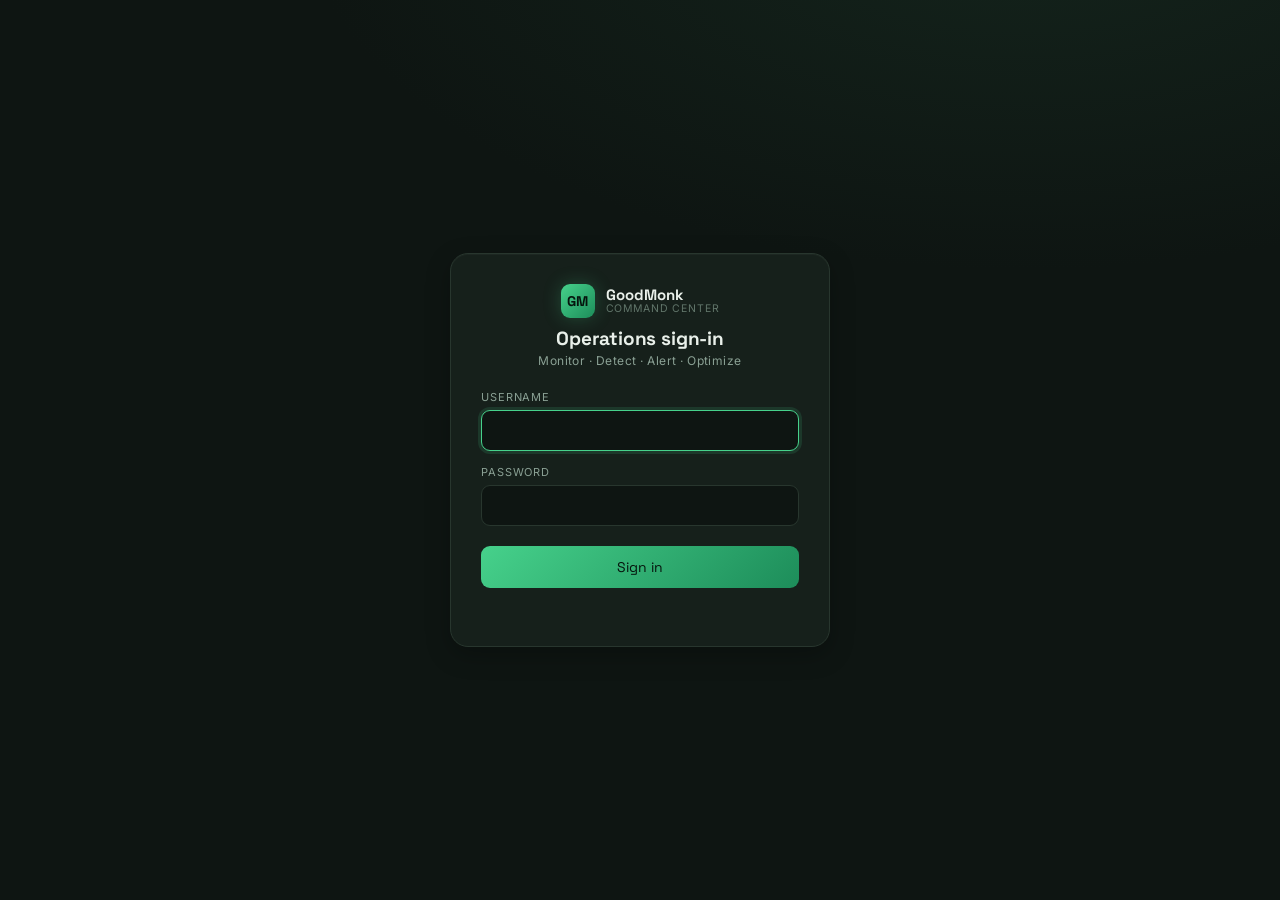
<file: dashboard/login.html>
<!DOCTYPE html>
<html lang="en">
<head>
  <meta charset="UTF-8" />
  <meta name="viewport" content="width=device-width, initial-scale=1.0" />
  <title>Sign in · GoodMonk Command Center</title>
  <link rel="stylesheet" href="style.css" />
</head>
<body>
  <div class="login-wrap">
    <div class="login-card">
      <div class="brand">
        <div class="glyph">GM</div>
        <div>
          <div class="title">GoodMonk</div>
          <div class="sub">Command Center</div>
        </div>
      </div>
      <h1>Operations sign-in</h1>
      <p class="tag">Monitor · Detect · Alert · Optimize</p>

      <div class="field">
        <label for="username">Username</label>
        <input id="username" type="text" autocomplete="username" autofocus />
      </div>
      <div class="field">
        <label for="password">Password</label>
        <input id="password" type="password" autocomplete="current-password" />
      </div>
      <button class="btn-primary" id="loginBtn">Sign in</button>
      <div class="login-err" id="err"></div>
    </div>
  </div>
  <script src="auth.js"></script>
  <script>
    document.getElementById('loginBtn').addEventListener('click', doLogin);
    document.getElementById('password').addEventListener('keydown', e => { if (e.key === 'Enter') doLogin(); });
    document.getElementById('username').addEventListener('keydown', e => { if (e.key === 'Enter') doLogin(); });

    function doLogin() {
      const u = document.getElementById('username').value.trim();
      const p = document.getElementById('password').value;
      const err = document.getElementById('err');
      if (Auth.login(u, p)) {
        window.location.href = 'index.html';
      } else {
        err.textContent = 'Incorrect username or password.';
        document.getElementById('password').value = '';
      }
    }
    // If already signed in, skip straight to the dashboard.
    if (Auth.isAuthed()) window.location.href = 'index.html';
  </script>
</body>
</html>
</file>
<file: dashboard/style.css>
/* ===================================================================
   GOODMONK D2C COMMAND CENTER — style.css
   A calm mission-control console for a mobile-first wellness brand.
   Green = healthy, amber = warning, vermilion = critical.
   =================================================================== */

@import url('https://fonts.googleapis.com/css2?family=Space+Grotesk:wght@400;500;600;700&family=Inter:wght@400;500;600&display=swap');

:root {
  --bg:        #0e1512;
  --surface:   #16201b;
  --surface-2: #1c2922;
  --line:      #28362e;
  --line-soft: #20302820;
  --text:      #e9f0ea;
  --muted:     #8aa094;
  --muted-2:   #61756a;

  --healthy:   #46d18b;
  --healthy-d: #1d8d5a;
  --warning:   #f5b13d;
  --critical:  #ff5d52;
  --info:      #5aa9e6;

  --radius:    14px;
  --radius-sm: 9px;
  --shadow:    0 1px 0 #ffffff08 inset, 0 8px 24px #00000040;
  --mono:      'JetBrains Mono', ui-monospace, 'SF Mono', Menlo, Consolas, monospace;
}

* { box-sizing: border-box; }

body {
  margin: 0;
  background:
    radial-gradient(1200px 600px at 80% -10%, #14241c 0%, transparent 60%),
    var(--bg);
  color: var(--text);
  font-family: 'Inter', system-ui, -apple-system, sans-serif;
  font-size: 14px;
  -webkit-font-smoothing: antialiased;
}

h1, h2, h3, h4, .display { font-family: 'Space Grotesk', sans-serif; letter-spacing: -0.01em; }

.mono { font-family: var(--mono); font-variant-numeric: tabular-nums; }

a { color: var(--healthy); text-decoration: none; }

/* ---- App shell -------------------------------------------------- */
.app { display: grid; grid-template-columns: 232px 1fr; min-height: 100vh; }

.sidebar {
  background: linear-gradient(180deg, var(--surface) 0%, #121b16 100%);
  border-right: 1px solid var(--line);
  padding: 22px 16px;
  position: sticky; top: 0; height: 100vh;
  display: flex; flex-direction: column; gap: 6px;
}

.brand { display: flex; align-items: center; gap: 11px; margin-bottom: 22px; }
.brand .glyph {
  width: 34px; height: 34px; border-radius: 9px; flex: none;
  background: linear-gradient(135deg, var(--healthy), var(--healthy-d));
  display: grid; place-items: center; color: #06140d; font-weight: 700;
  font-family: 'Space Grotesk'; box-shadow: 0 0 18px #46d18b40;
}
.brand .title { font-family: 'Space Grotesk'; font-weight: 700; font-size: 15px; line-height: 1.05; }
.brand .sub { font-size: 10.5px; color: var(--muted-2); letter-spacing: 0.08em; text-transform: uppercase; }

.nav-link {
  display: flex; align-items: center; gap: 10px;
  padding: 9px 11px; border-radius: var(--radius-sm);
  color: var(--muted); font-weight: 500; cursor: pointer;
  border: 1px solid transparent; transition: background .15s, color .15s;
}
.nav-link:hover { background: var(--surface-2); color: var(--text); }
.nav-link.active { background: var(--surface-2); color: var(--text); border-color: var(--line); }
.nav-link .dot { width: 6px; height: 6px; border-radius: 50%; background: var(--muted-2); }
.nav-link.active .dot { background: var(--healthy); box-shadow: 0 0 8px var(--healthy); }
.nav-num { margin-left: auto; font-size: 11px; color: var(--muted-2); font-family: var(--mono); }

.sidebar .spacer { flex: 1; }
.logout {
  margin-top: 8px; width: 100%; text-align: left;
  background: transparent; color: var(--muted); border: 1px solid var(--line);
  border-radius: var(--radius-sm); padding: 9px 11px; cursor: pointer; font: inherit;
}
.logout:hover { color: var(--critical); border-color: var(--critical); }

/* ---- Main ------------------------------------------------------- */
.main { padding: 0; min-width: 0; }

.topbar {
  position: sticky; top: 0; z-index: 20;
  display: flex; align-items: center; gap: 18px;
  padding: 16px 28px;
  background: #0e1512d9; backdrop-filter: blur(10px);
  border-bottom: 1px solid var(--line);
}
.status-pill {
  display: inline-flex; align-items: center; gap: 9px;
  padding: 7px 14px; border-radius: 999px; font-weight: 600;
  font-family: 'Space Grotesk'; font-size: 13px;
  border: 1px solid var(--line); background: var(--surface);
}
.status-pill .beacon { width: 9px; height: 9px; border-radius: 50%; }
.status-pill.ok    { color: var(--healthy);  border-color: #46d18b44; }
.status-pill.ok .beacon    { background: var(--healthy);  box-shadow: 0 0 0 0 #46d18b88; animation: pulse 2s infinite; }
.status-pill.degraded { color: var(--warning); border-color: #f5b13d44; }
.status-pill.degraded .beacon { background: var(--warning); }
.status-pill.down  { color: var(--critical); border-color: #ff5d5244; }
.status-pill.down .beacon  { background: var(--critical); animation: pulse-red 1.1s infinite; }

@keyframes pulse {
  0%   { box-shadow: 0 0 0 0 #46d18b88; }
  70%  { box-shadow: 0 0 0 9px #46d18b00; }
  100% { box-shadow: 0 0 0 0 #46d18b00; }
}
@keyframes pulse-red {
  0% { box-shadow: 0 0 0 0 #ff5d5288; } 70% { box-shadow: 0 0 0 9px #ff5d5200; } 100% { box-shadow: 0 0 0 0 #ff5d5200; }
}

/* Heartbeat — the signature element */
.heartbeat { flex: 1; height: 34px; opacity: .9; min-width: 0; }
.heartbeat polyline { fill: none; stroke: var(--healthy); stroke-width: 2; stroke-linejoin: round; stroke-linecap: round; }
.heartbeat.degraded polyline { stroke: var(--warning); }
.heartbeat.down polyline { stroke: var(--critical); }

.updated { font-size: 11.5px; color: var(--muted); white-space: nowrap; font-family: var(--mono); }

.content { padding: 26px 28px 60px; max-width: 1280px; }

.section { margin-bottom: 38px; scroll-margin-top: 80px; }
.section > .head { display: flex; align-items: baseline; gap: 12px; margin-bottom: 14px; }
.section > .head h2 { font-size: 17px; margin: 0; font-weight: 600; }
.section > .head .eyebrow {
  font-size: 10.5px; letter-spacing: 0.14em; text-transform: uppercase;
  color: var(--muted-2); font-family: var(--mono);
}
.section > .head .note { margin-left: auto; font-size: 11.5px; color: var(--muted); }

/* ---- Cards ------------------------------------------------------ */
.card {
  background: var(--surface); border: 1px solid var(--line);
  border-radius: var(--radius); box-shadow: var(--shadow);
}
.card.pad { padding: 18px; }

.kpi-grid { display: grid; grid-template-columns: repeat(auto-fit, minmax(150px, 1fr)); gap: 14px; }
.kpi {
  background: var(--surface); border: 1px solid var(--line);
  border-radius: var(--radius); padding: 16px 16px 14px; position: relative; overflow: hidden;
}
.kpi::after { content:''; position:absolute; inset:0 0 auto 0; height:3px; background: var(--line); }
.kpi.ok::after { background: var(--healthy); }
.kpi.warn::after { background: var(--warning); }
.kpi.crit::after { background: var(--critical); }
.kpi .label { font-size: 11px; letter-spacing: .08em; text-transform: uppercase; color: var(--muted); }
.kpi .value { font-family: 'Space Grotesk'; font-weight: 700; font-size: 30px; margin-top: 6px; line-height: 1; }
.kpi .value.sm { font-size: 22px; }
.kpi .unit { font-size: 13px; color: var(--muted); font-weight: 500; }
.kpi.ok .value { color: var(--healthy); }
.kpi.warn .value { color: var(--warning); }
.kpi.crit .value { color: var(--critical); }

/* ---- Tables ----------------------------------------------------- */
table.gm { width: 100%; border-collapse: collapse; }
table.gm th {
  text-align: left; font-size: 10.5px; letter-spacing: .1em; text-transform: uppercase;
  color: var(--muted-2); font-weight: 600; padding: 12px 14px; border-bottom: 1px solid var(--line);
}
table.gm td { padding: 12px 14px; border-bottom: 1px solid var(--line-soft); font-size: 13px; }
table.gm tr:last-child td { border-bottom: none; }
table.gm tr:hover td { background: #ffffff04; }

.badge {
  display: inline-flex; align-items: center; gap: 6px; padding: 3px 10px;
  border-radius: 999px; font-size: 11.5px; font-weight: 600; font-family: var(--mono);
}
.badge::before { content:''; width: 6px; height: 6px; border-radius: 50%; background: currentColor; }
.badge.healthy, .badge.pass, .badge.operational { color: var(--healthy); background: #46d18b18; }
.badge.warning  { color: var(--warning);  background: #f5b13d18; }
.badge.critical, .badge.failed, .badge.down { color: var(--critical); background: #ff5d5218; }
.badge.resolved { color: var(--info); background: #5aa9e618; }
.badge.muted { color: var(--muted); background: #ffffff08; }

/* ---- Break grid ------------------------------------------------- */
.break-grid { display: grid; grid-template-columns: repeat(auto-fit, minmax(150px, 1fr)); gap: 12px; }
.break-cell {
  border: 1px solid var(--line); border-radius: var(--radius-sm);
  padding: 16px; background: var(--surface); text-align: center;
}
.break-cell .name { font-size: 12px; color: var(--muted); margin-bottom: 10px; }
.break-cell .state { font-family: 'Space Grotesk'; font-weight: 700; font-size: 16px; }
.break-cell.pass   { border-color: #46d18b40; } .break-cell.pass .state { color: var(--healthy); }
.break-cell.warning{ border-color: #f5b13d40; } .break-cell.warning .state { color: var(--warning); }
.break-cell.failed { border-color: #ff5d5255; background: #ff5d520a; } .break-cell.failed .state { color: var(--critical); }

/* ---- Perf rows -------------------------------------------------- */
.perf-page { border-bottom: 1px solid var(--line-soft); padding: 14px; }
.perf-page:last-child { border-bottom: none; }
.perf-head { display: flex; align-items: center; gap: 12px; margin-bottom: 10px; }
.perf-head .pname { font-weight: 600; font-family: 'Space Grotesk'; }
.score-chip { font-family: var(--mono); font-size: 12px; padding: 2px 8px; border-radius: 6px; }
.metrics { display: grid; grid-template-columns: repeat(auto-fit, minmax(92px,1fr)); gap: 10px; }
.metric { background: var(--surface-2); border-radius: var(--radius-sm); padding: 9px 11px; }
.metric .m-label { font-size: 10px; color: var(--muted-2); text-transform: uppercase; letter-spacing: .06em; }
.metric .m-val { font-family: var(--mono); font-weight: 600; margin-top: 3px; }
.metric.good .m-val { color: var(--healthy); } .metric.bad .m-val { color: var(--critical); }

.issues { margin-top: 10px; display: flex; flex-direction: column; gap: 6px; }
.issue { font-size: 12px; color: var(--muted); display: flex; gap: 8px; }
.issue::before { content:'▸'; color: var(--warning); }

/* ---- Two-up grid ------------------------------------------------ */
.grid-2 { display: grid; grid-template-columns: 1fr 1fr; gap: 18px; }
.grid-2 .full { grid-column: 1 / -1; }

.summary-line { display: flex; align-items: center; justify-content: space-between; padding: 11px 0; border-bottom: 1px solid var(--line-soft); }
.summary-line:last-child { border-bottom: none; }
.summary-line .k { color: var(--muted); }
.summary-line .v { font-family: 'Space Grotesk'; font-weight: 600; }

.chart-box { padding: 16px; height: 240px; }
.empty { color: var(--muted-2); font-size: 13px; padding: 20px; text-align: center; }

/* ---- Login ------------------------------------------------------ */
.login-wrap { min-height: 100vh; display: grid; place-items: center; padding: 24px; }
.login-card { width: 100%; max-width: 380px; background: var(--surface); border: 1px solid var(--line); border-radius: 18px; padding: 30px; box-shadow: var(--shadow); }
.login-card .brand { justify-content: center; margin-bottom: 8px; }
.login-card h1 { font-size: 19px; text-align: center; margin: 4px 0 2px; }
.login-card p.tag { text-align: center; color: var(--muted); font-size: 12px; margin: 0 0 22px; letter-spacing: .04em; }
.field { margin-bottom: 14px; }
.field label { display: block; font-size: 11px; text-transform: uppercase; letter-spacing: .08em; color: var(--muted); margin-bottom: 6px; }
.field input {
  width: 100%; background: var(--bg); border: 1px solid var(--line); border-radius: var(--radius-sm);
  padding: 11px 13px; color: var(--text); font: inherit; outline: none;
}
.field input:focus { border-color: var(--healthy); box-shadow: 0 0 0 3px #46d18b22; }
.btn-primary {
  width: 100%; background: linear-gradient(135deg, var(--healthy), var(--healthy-d));
  color: #06140d; font-weight: 700; border: none; border-radius: var(--radius-sm);
  padding: 12px; font: inherit; font-family: 'Space Grotesk'; cursor: pointer; margin-top: 6px;
}
.btn-primary:hover { filter: brightness(1.06); }
.login-err { color: var(--critical); font-size: 12.5px; text-align: center; min-height: 18px; margin-top: 10px; }

/* ---- Mobile ----------------------------------------------------- */
.menu-toggle { display: none; }
@media (max-width: 880px) {
  .app { grid-template-columns: 1fr; }
  .sidebar {
    position: fixed; inset: 0 auto 0 0; width: 240px; z-index: 60;
    transform: translateX(-100%); transition: transform .2s;
  }
  .sidebar.open { transform: translateX(0); }
  .menu-toggle { display: inline-grid; place-items: center; width: 38px; height: 38px;
    border-radius: 9px; border: 1px solid var(--line); background: var(--surface); color: var(--text); cursor: pointer; }
  .grid-2 { grid-template-columns: 1fr; }
  .content { padding: 20px 16px 50px; }
  .topbar { padding: 12px 16px; }
  .heartbeat { display: none; }
}

@media (prefers-reduced-motion: reduce) {
  .status-pill .beacon { animation: none !important; }
}

:focus-visible { outline: 2px solid var(--healthy); outline-offset: 2px; }

/* ====================================================================
   GLOBAL READABILITY FIX — all dashboard tables (Website Health,
   Monthly Diagnostics, Performance, etc.)
   Some cells had no explicit colour and were rendering too dark on the
   dark card. Force every table cell to a high-contrast, readable colour.
   !important guarantees it wins over inline styles and any stale rule.
   ==================================================================== */
table.gm td            { color: #e6efe9 !important; }   /* all cells: clearly readable */
table.gm td.mono       { color: #cdd9d1 !important; }   /* numbers / timestamps: soft but legible */
table.gm td:first-child{ font-weight: 600; }            /* page-name emphasis */

/* Monthly Diagnostics column tints (works with or without the JS classes) */
#monthly table.gm td.diag-page  { color: #eef4f0 !important; }
#monthly table.gm td.diag-issue { color: #d4e0d8 !important; }
#monthly table.gm td.diag-fix   { color: #c2d0c7 !important; }

/* Weekly Summary (07) — make the right-hand values readable */
.summary-line .v { color: #e9f0ea !important; }
.summary-line .k { color: #c8d6ce !important; }   /* labels stay slightly softer but clear */

/* Extra safety net so no inherited dark value can dim body text */
.kpi .value { color: #eef4f0; }
</file>
